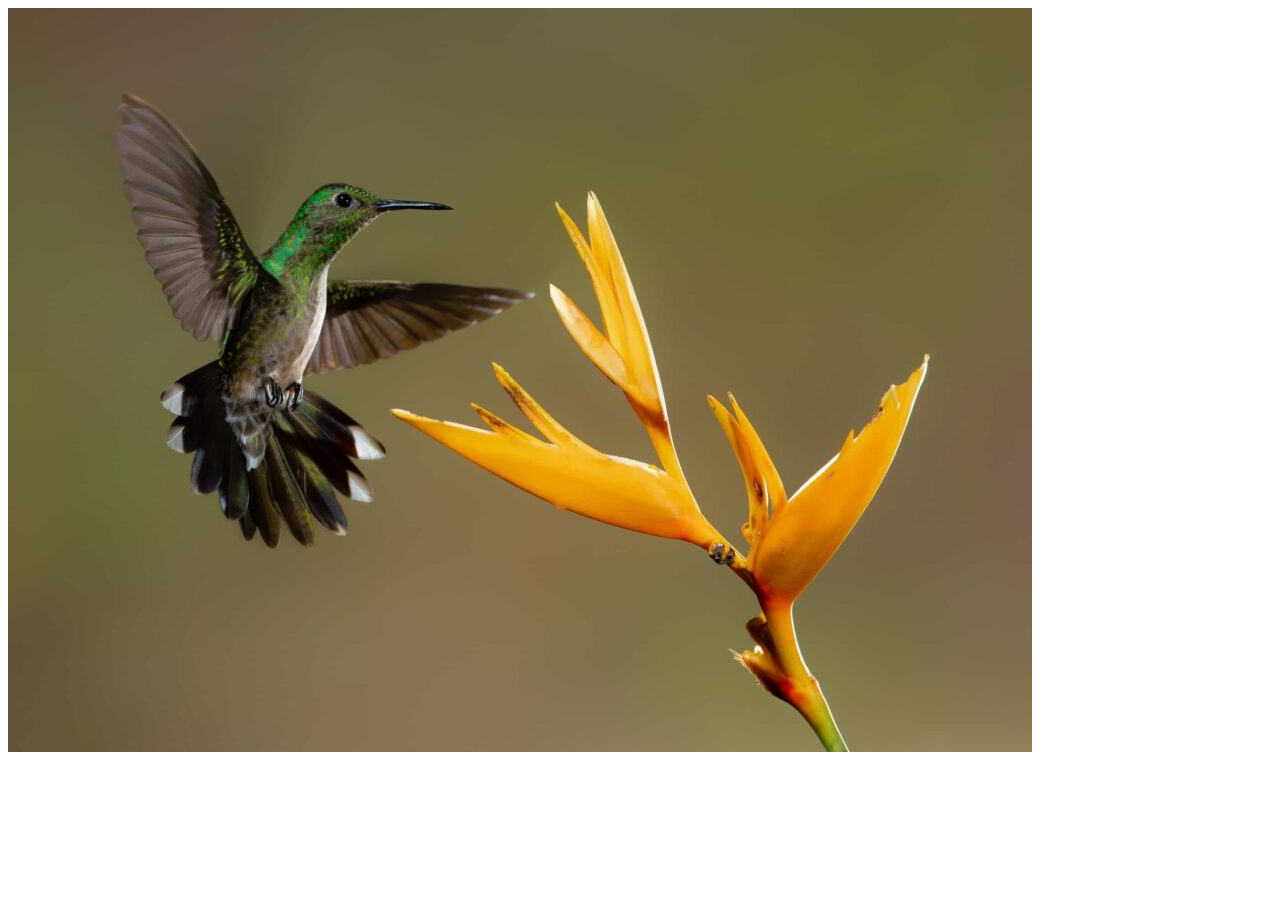
<file: Baitap codegym/index.html>
<html lang="en">
<head>
	<meta charset="UTF-8">
	<meta name="viewport" content="width=device-width, initial-scale=1.0">
	<title>ảnh</title>
</head>
<body>
	<img src="zdenek-machacek-_Ft-CKcTQFs-unsplash-1024x744.jpg" alt="anh chim lấy mật">
</body>
</html>
</file>
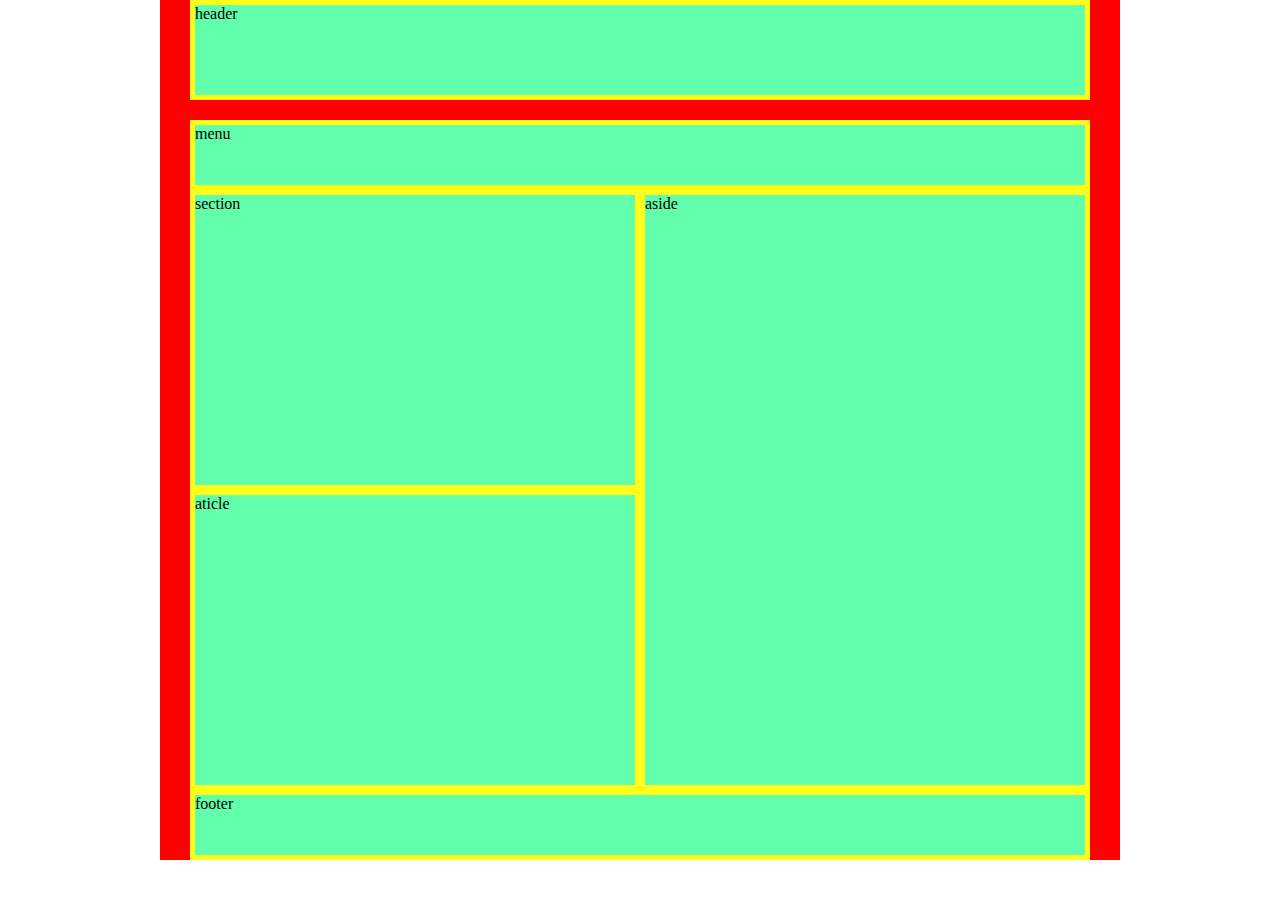
<file: L20/lesson20.html>
<!DOCTYPE html>
<html lang="en">
<head>
	<meta charset="utf-8">
	<meta name="viewport" content="width=device-width , initial-scale=1.0">
	<title>Lesson20</title>
	<link rel="stylesheet" type="text/css" href="lesson20.css">
</head>
<body>
	<div id="all">
				<!-- <div id="header"></div> -->
		<header>
			header
		</header>
		<nav>
			menu
		</nav>
		<div id="content">
			<div id="left">
				<section>section</section>
				<article>aticle</article>
			</div>
			<aside>
				aside
			</aside>
		</div>
		<footer>
			footer
		</footer>
	</div>
</body>
</html>
</file>
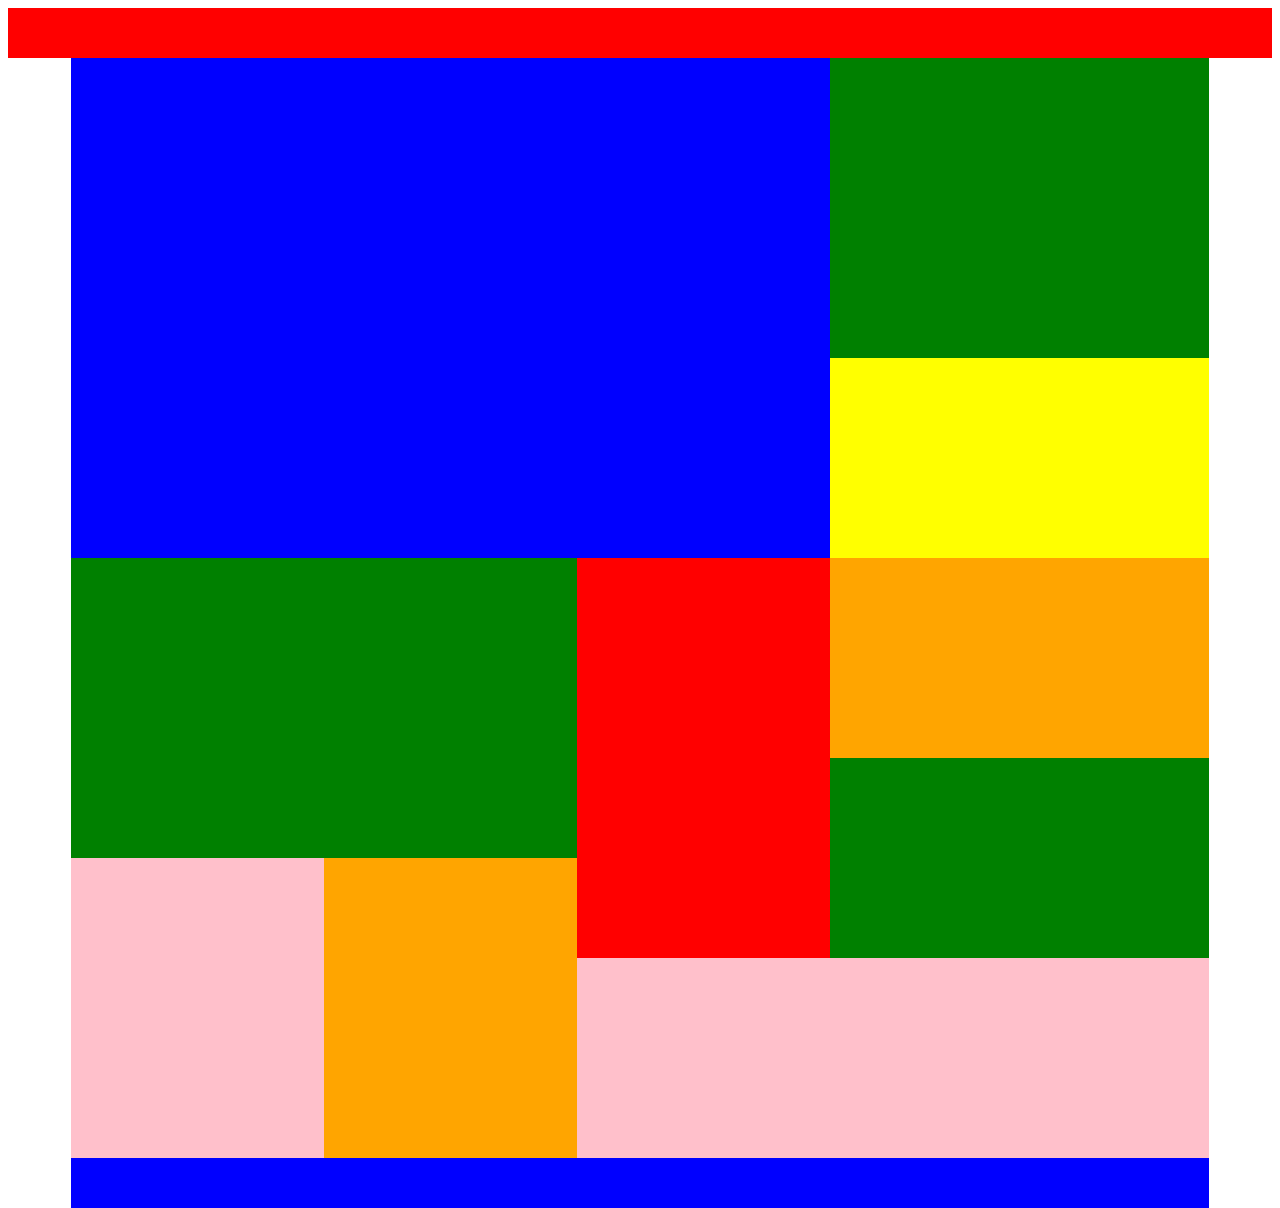
<file: Lesson13/BTVN13.html>
<!DOCTYPE html>
<html>
<head>
	<meta charset="utf-8">
	<meta name="viewport" content="width-device-width, initial-scale=1.0">
	<title>BTVN13</title>
	<link rel="stylesheet" href="style13-1.css">
</head>
<body>
<div id="khung"></div>
    <div id="top">
        <div id="top-left"></div>
        <div id="top-right1"></div>
        <div id="top-right2"></div>
    </div>
    <div id="colleft">
        <div id="colleft1"></div>
        <div id="colleft2"></div>
        <div id="colleft3"></div>
    </div>
    <div id="colright">
        <div id="colright1"></div>
        <div id="colright2"></div>
        <div id="colright3"></div>
        <div id="colright4"></div>
    </div>
    <div id="bottom"></div>
</body>
</html>
</file>
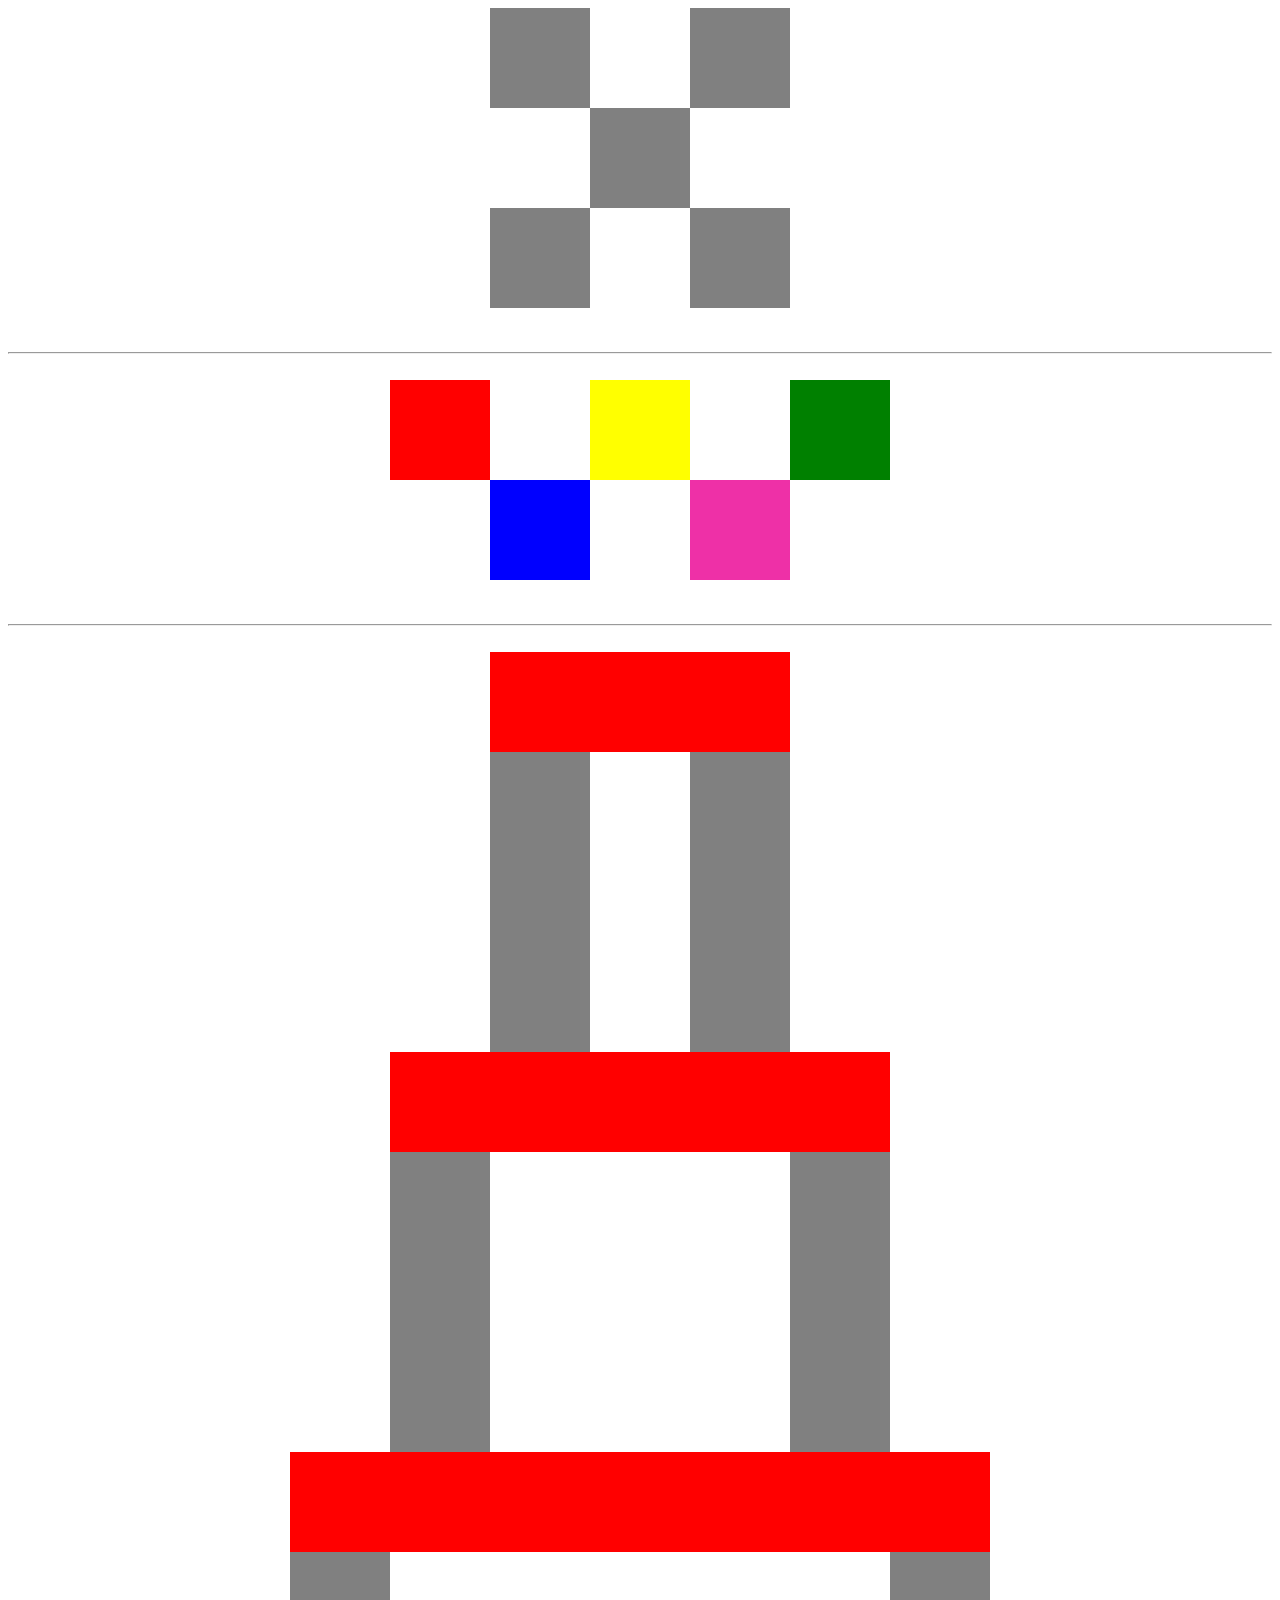
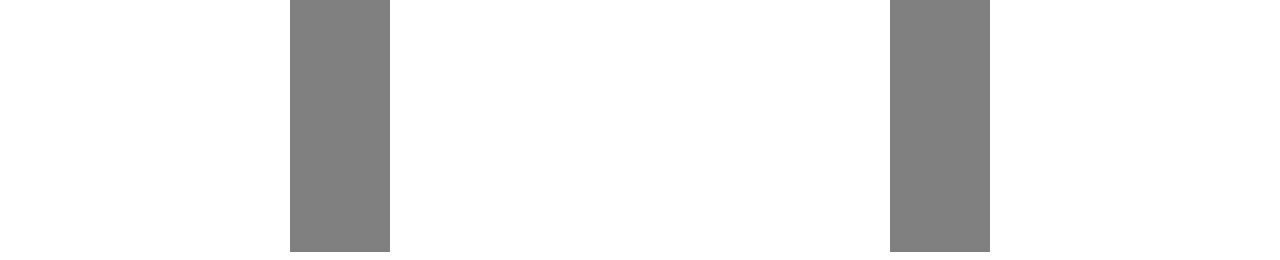
<file: Lesson13/index13.html>
<!DOCTYPE html>
<html>
<head>
	<meta charset="utf-8">
	<meta name="viewport" content="width-device-width, initial-scale=1.0">
	<title>lesson13</title>
	<link rel="stylesheet" href="style13.css">
</head>
<body>
<!-- 	<div id="maudo">
		
	</div>
	<div id="mauxanh">
		<p>test ô</p>
	</div>
	<div id="mauxanh2">
		
	</div> -->
<!-- 
	<div id="khunglon">
		<div id="khungnho">
			
		</div>
	</div> -->
	<div id="border2">
		<div class="dong">
			<div class="xam">	
			</div>
			<div class="trang"></div>
			<div class="xam">				
			</div>
		</div>
		<div class="dong">
			<div class="trang"></div>
			<div class="xam">				
			</div>
			<div class="trang"></div>
		</div>
		<div class="dong">
			<div class="xam"></div>
			<div class="trang"></div>
			<div class="xam">			
			</div>
		</div>
	</div>
<br><br><hr><br>

	<div id="border">
		<div class="dong1">
			<div class="do"></div>
			<div class="trang1"></div>
			<div class="vang"></div>
			<div class="trang1"></div>
			<div class="xanhla"></div>
		</div>
		<div class="dong1">
			<div class="trang1"></div>
			<div class="xanhduong"></div>
			<div class="trang1"></div>
			<div class="tim"></div>
			<div class="trang1"></div>
		</div>
	</div>
	<br><br> <hr><br>
	<div id="border1">
        <div id="dong2">
            <div class="red"></div>
            <div>
                <div class="xam1"></div>
                <div class="xam2"></div>
            </div>
        </div>
        <div id="dong3">
            <div class="red"></div>
            <div>
                <div class="xam1"></div>
                <div class="xam2"></div>
            </div>
        </div>
        <div id="dong4">
            <div class="red"></div>
            <div>
                <div class="xam1"></div>
                <div class="xam2"></div>
            </div>
        </div>
</body>
</html>
</file>
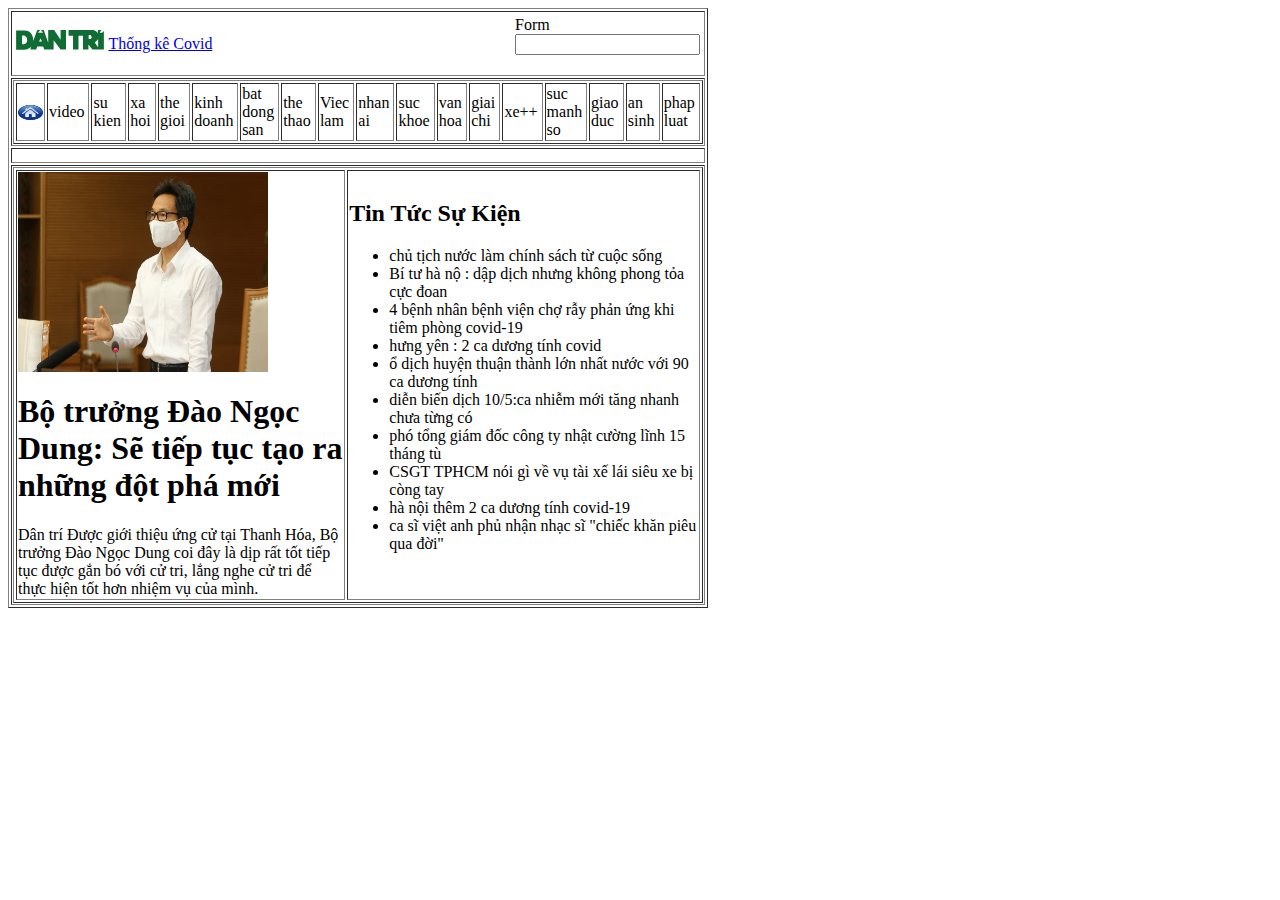
<file: Lesson4/thuchanh4-1.html>
<html lang="en">
<head>
	<meta charset="UTF-8">
	<meta name="viewport" content="width=device-width, initial-scale=1.0">
	<title>Font-end Dantri</title>
</head>
<body>
	<table border="1" width="700px">
		<tr>
			<TD>
				<table>
					<TR>
						<td width="100px"> <img src="lg_dantri_dktop1.svg"></td>
						<td width="450px"> <a href="Thống Kê Covid">Thống kê Covid</a></td>
						<td width="150px">Form
							<form>
								<input type="text" name="Tìm Kiếm">
							</form>
						</td>
					</TR>
				</table>
			</TD>
		</tr> <!-- kết thúc phần logo tim kiếm -->
		<tr>
		<td>
			<table border="1">
				<tr>
					<td><img src="home.png" width="25" height="15"></td>
					<td width="111px">
						video
					</td>
					<td width="111px">
						su kien
					</td>
					<td width="111px">
						xa hoi
					</td>
					<td width="111px">
						the gioi
					</td>
					<td width="111px">
						kinh doanh
					</td>
					<td width="111px">
						bat dong san
					</td>
					<td width="111px">
						the thao
					</td>
					<td width="111px">
						Viec lam
					</td>
					<td width="111px">
						nhan ai
					</td>
					<td width="111px">
						suc khoe
					</td>
					<td width="111px">
						van hoa
					</td>
					<td width="111px">
						giai chi
					</td>
					<td width="111px">
						xe++
					</td>
					<td width="111px">
						suc manh so
					</td>
					<td width="111px">
						giao duc
					</td>
					<td width="111px">
						an sinh
					</td>
					<td width="111px">
						phap luat
					</td>
				</tr>
			</table>
		</td>
	</tr><!--kết thúc phần menu -->
	<tr>
		<td width="800px" height="15px">
			
		</td>
	</tr><!--kết thúc bảng ở giữa -->
	<tr>
		<td>
			<table border="1">
				<td width="400px">
					<img src="pho-thu-tuong-1-1620646846971.jpg" width="250" height="200">
					<h1>
						Bộ trưởng Đào Ngọc Dung: Sẽ tiếp tục tạo ra những đột phá mới
					</h1>
					<p>
						Dân trí Được giới thiệu ứng cử tại Thanh Hóa, Bộ trưởng Đào Ngọc Dung coi đây là dịp rất tốt tiếp tục được gắn bó với cử tri, lắng nghe cử tri để thực hiện tốt hơn nhiệm vụ của mình.
					</p>
				</td>
				<td width="600px">
					<h2 width="1000px">
						Tin Tức Sự Kiện
					</h2>
					<ul >
						<li>
							chủ tịch nước làm chính sách từ cuộc sống
						</li>
						<li>Bí tư hà nộ : dập dịch nhưng không phong tỏa cực đoan</li>
						<li>4 bệnh nhân bệnh viện chợ rẫy phản ứng khi tiêm phòng covid-19</li>
						<li>hưng yên : 2 ca dương tính covid </li>
						<li>ổ dịch huyện thuận thành lớn nhất nước với 90 ca dương tính</li>
						<li>diễn biến dịch 10/5:ca nhiễm mới tăng nhanh chưa từng có</li>
						<li>phó tổng giám đốc công ty nhật cường lĩnh 15 tháng tù</li>
						<li>CSGT TPHCM nói gì về vụ tài xế lái siêu xe bị còng tay</li>
						<li>hà nội thêm 2 ca dương tính covid-19</li>
						<li>ca sĩ việt anh phủ nhận nhạc sĩ "chiếc khăn piêu qua đời"</li>
					</ul>
				</td>
				
			</table>
		</td>
	</tr> <!-- kết thúc phần nội dung trang -->
	</table>

</body>
</html>
</file>
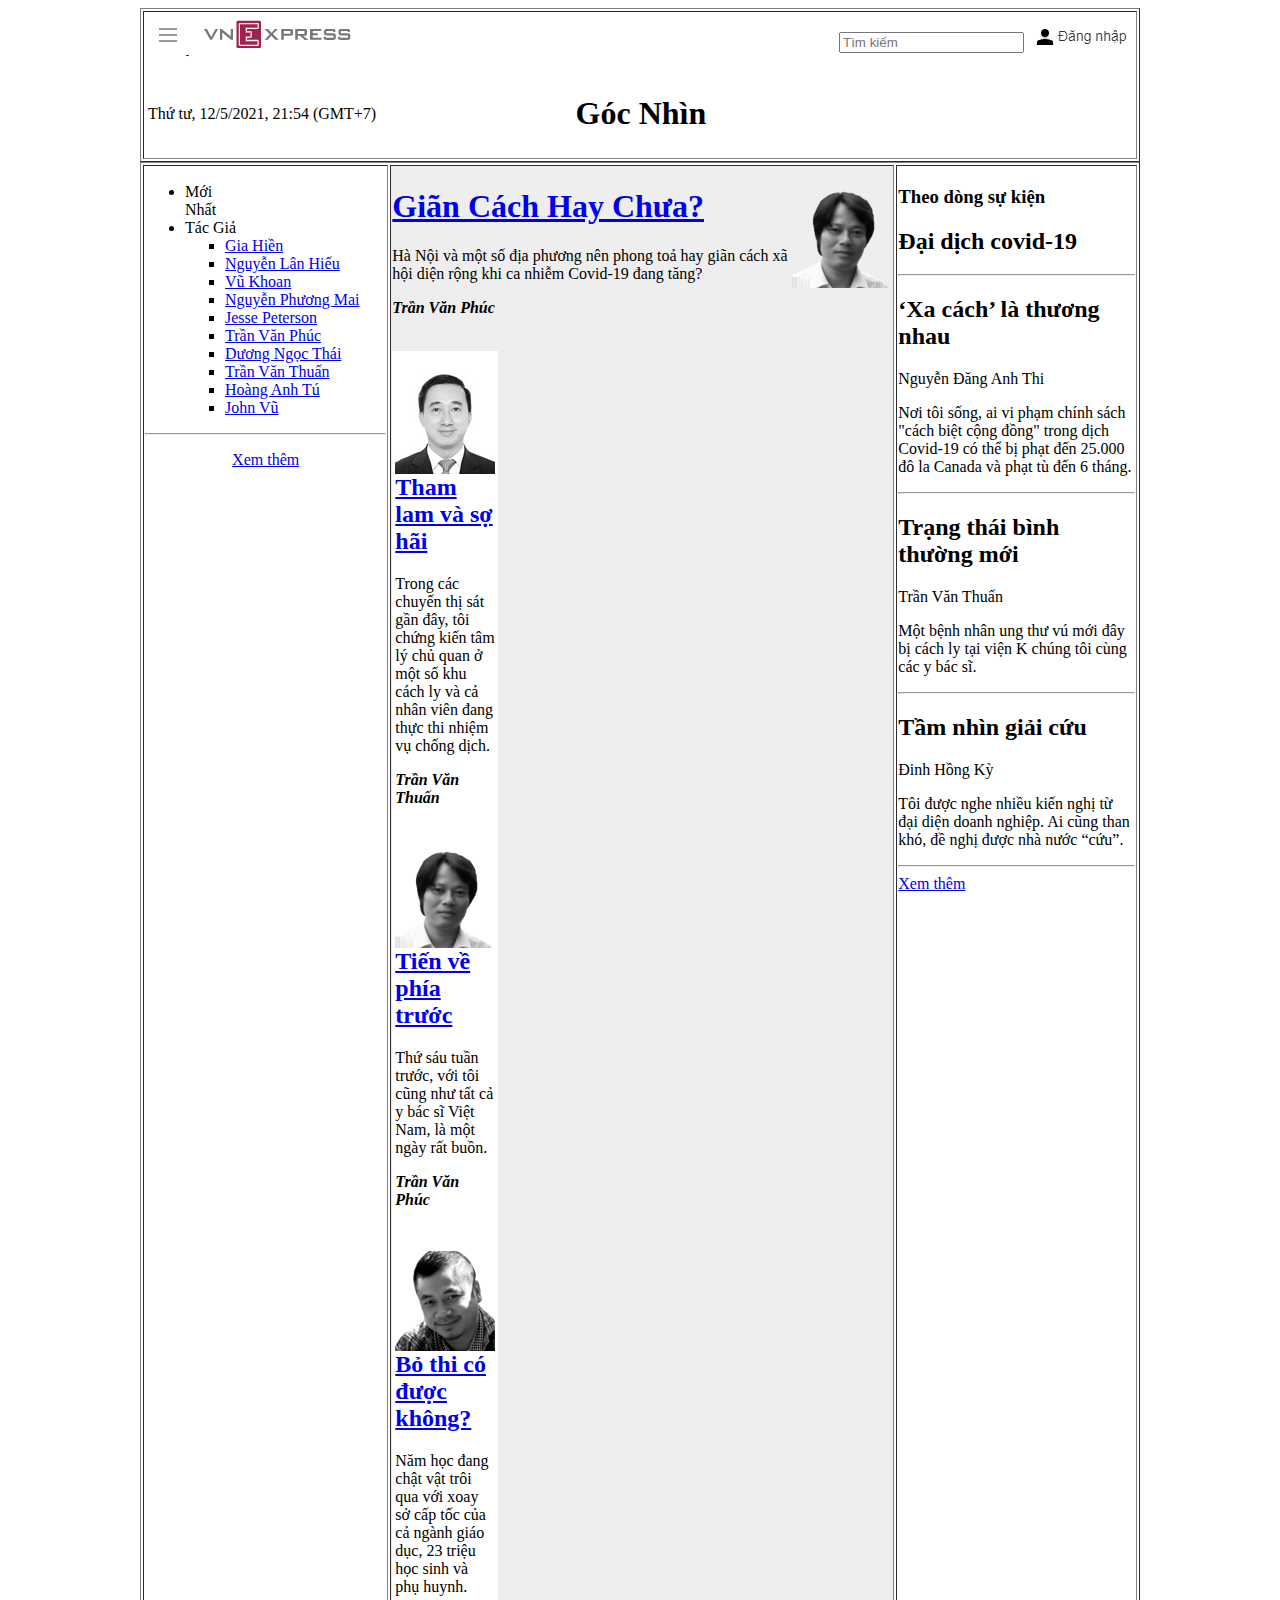
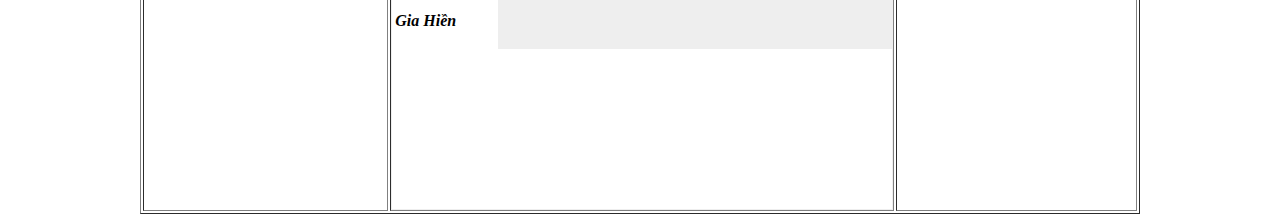
<file: Lesson5/Lession5.html>
<!DOCTYPE html>
<html>
<head>
    <title>bài tập buổi 5</title>
</head>
<body>
<table border="1" width="1000px" align="center">
 <tr>
 	<td>
 		<table border="0" width="100%">
 			<tr>
 				<td><img src="logo.png"></td>
 				<td width="100%"></td>
 				<td><form><input type="text" placeholder="Tìm kiếm"></form></td>
 				<td><a href="#"><img src="login.png"></a></td>
 			</tr>
            <table border="0" width="100%">
        	   <tr>
        		  <td width="250px">
        			Thứ tư, 12/5/2021, 21:54 (GMT+7)
        		  </td>
        		  <td width="500px"><h1 align="center">Góc Nhìn</h1>
        		  </td>
        		  <td width="250px">	
        		  </td>
        	   </tr>
            </table>
 			</tr>
        <table border="1" width="1000px" align="center">
 			<tr>
 				<td width="250px" valign="top">
 					<ul>
 						<li style="width: 0">Mới Nhất</li>
 						<li>Tác Giả <ul type="square">
 							<li><a href="#">Gia Hiền</a></li>
 							<li><a href="#">Nguyễn Lân Hiếu</a></li>
 							<li><a href="#">Vũ Khoan</a></li>
 							<li><a href="#">Nguyễn Phương Mai</a></li>
 							<li><a href="#">Jesse Peterson</a></li>
 							<li><a href="#">Trần Văn Phúc</a></li>
 							<li><a href="#">Dương Ngọc Thái</a></li>
 							<li><a href="#">Trần Văn Thuấn</a></li>
 							<li><a href="#">Hoàng Anh Tú</a></li>
 							<li><a href="#">John Vũ</a></li>
 						</ul></li>
 					</ul>
 					<hr/>
 					<a href="#"><p align="center">Xem thêm</p></a>
 				</td>
 				<td width="500px" style="width: 0; background: #eee ">
 					<img src="hinhanh1.png" align="right">
 					<a href="#"><H1>Giãn Cách Hay Chưa?</H1></a>
 					<p>Hà Nộ​i và một số địa phương nên phong toả hay giãn cách xã hội diện rộng khi ca nhiễm Covid-19 đang tăng?</p>
 					<p><b><i>Trần Văn Phúc</i></b></p>
 					<br/>
 					<table style=" width: 0;background: #fff">
 						<tr>
 							<td>
 								<img src="hinhanh2.jpg" align="right">
 								<a href="#"><H2>Tham lam và sợ hãi</H2></a>
 								<p>Trong các chuyến thị sát gần đây, tôi chứng kiến tâm lý chủ quan ở một số khu cách ly và cả nhân viên đang thực thi nhiệm vụ chống dịch.</p>
 								<p><b><i>Trần Văn Thuấn</i></b></p>
 							</td>
 						</tr>
 					</table>
 					<table style=" width: 0;background: #fff">
 						<tr>
 							<td>
 								<img src="hinhanh1.png" align="right">
 								<a href="#"><H2>Tiến về phía trước</H2></a>
 								<p>Thứ sáu tuần trước, với tôi cũng như tất cả y bác sĩ Việt Nam, là một ngày rất buồn.</p>
 								<p><b><i>Trần Văn Phúc</i></b></p>
 							</td>
 						</tr>
 					</table>
 					<table style=" width: 0;background: #fff">
 						<tr>
 							<td>
 							  <img src="hinhanh5.png" align="right">
 							  <a href="#"><H2>Bỏ thi có được không?</H2></a>
 							  <p>Năm họ​c đang chật vật trôi qua với xoay sở cấp tốc của cả ngành giáo dục, 23 triệu học sinh và phụ huynh.</p>
 							  <p><b><i>Gia Hiền</i></b></p>
 							</td>
 						</tr>
 					</table>
 					<table style=" width: 500px;height :160px;background: #fff"">
 						<tr>
 							<td></td>
 						</tr>
 					</table>
 				</td>
 				<td width="250px" valign="top">
 					<h3>Theo dòng sự kiện</h3>
 					<H2>Đại dịch covid-19</H2>
 					<hr/>
 					<h2>‘Xa cách’ là thương nhau</h2>
 					<p>Nguyễn Đăng Anh Thi </p>
 					<p>Nơi tôi sống, ai vi phạm chính sách "cách biệt cộng đồng" trong dịch Covid-19 có thể bị phạt đến 25.000 đô la Canada và phạt tù đến 6 tháng.</p>
 					<hr/>
 					<h2>Trạng thái bình thường mới</h2>
 					<p>Trần Văn Thuấn</p>
 					<p>Một bệnh nhân ung thư vú mới đây bị cách ly tại viện K chúng tôi cùng các y bác sĩ.</p>
 					<hr/>
 					<h2>Tầm nhìn giải cứu</h2>
 					<p>Đinh Hồng Kỳ</p>
 					<p>Tôi được nghe nhiều kiến nghị từ đại diện doanh nghiệp. Ai cũng than khó, đề nghị được nhà nước “cứu”.</p>
 					<hr/>
 					<a href="#">Xem thêm</a>
 				</td>
 			</tr>
 		</table>
 	</td>
 </tr>
</table>
</body>
</html>
</file>
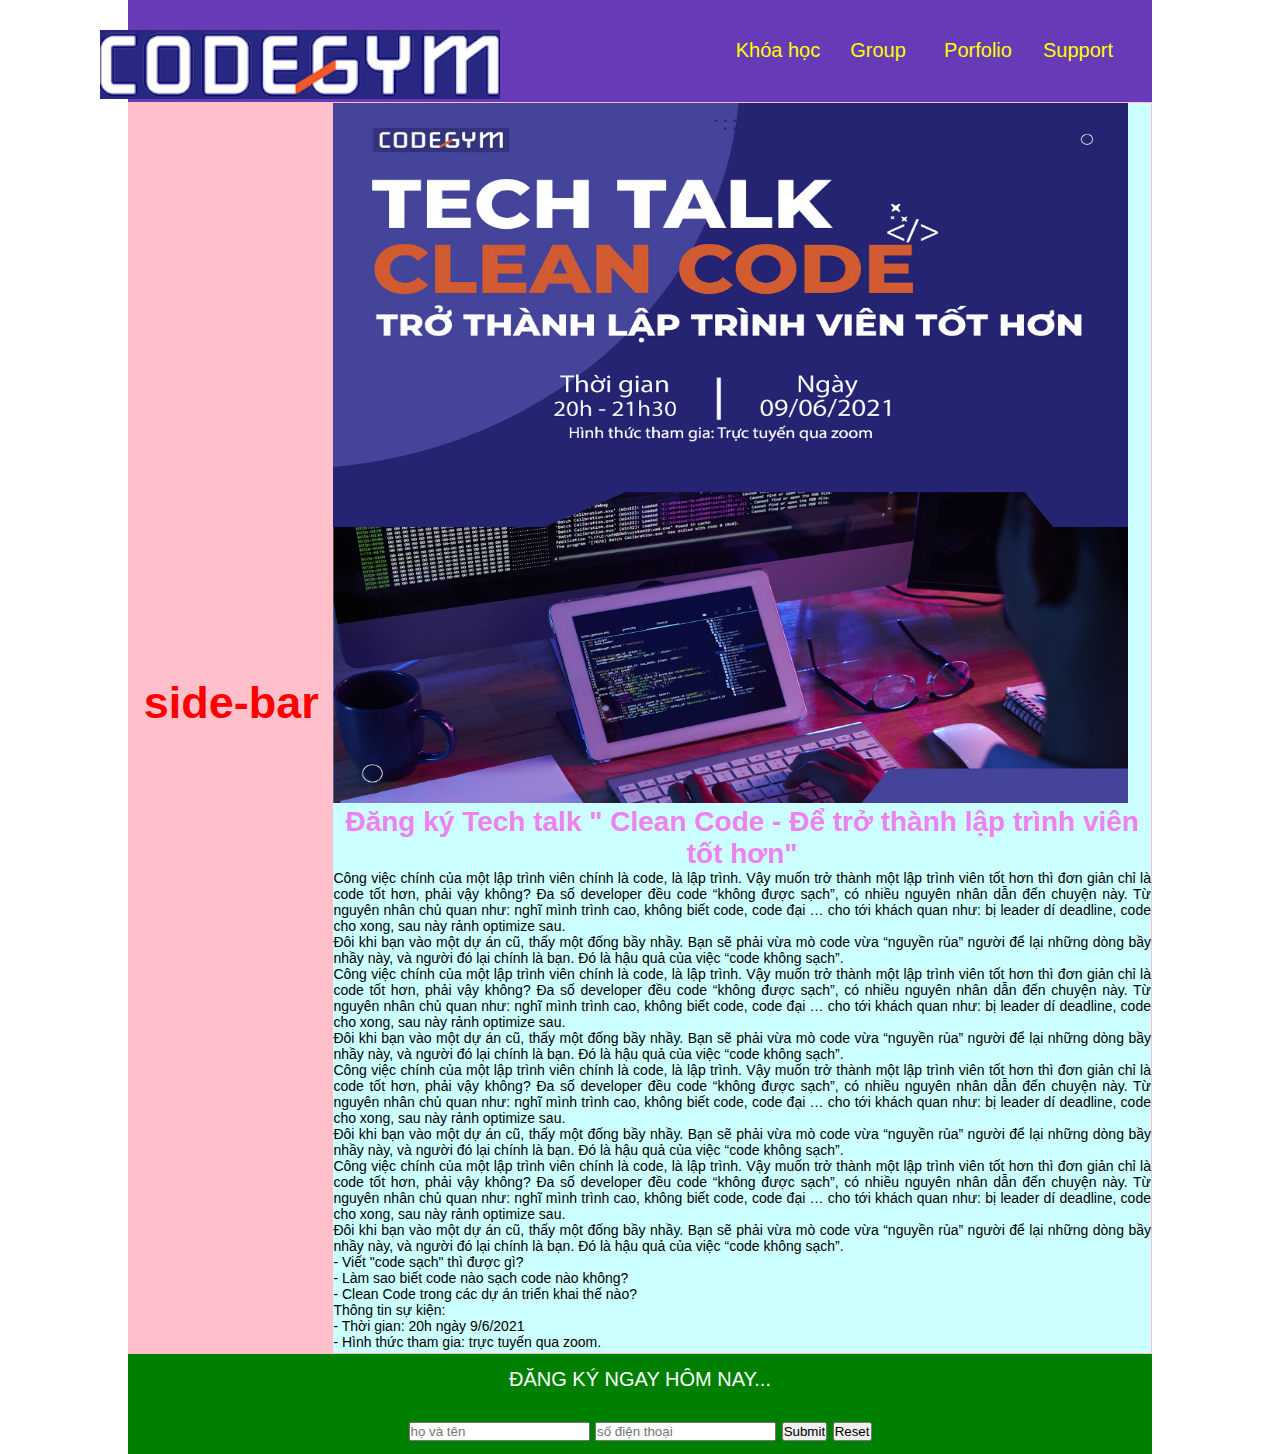
<file: Lesson 15/Baitap/bt_lesson15.html>
<!DOCTYPE html>
<html lang="en">
<head>
	<meta charset="UTF-8">
	<meta name="viewport" content="width=device-width, initial-scale=1.0">
	<title>BTVN15</title>
	<link rel="stylesheet" type="text/css" href="bt_lesson15.css">
</head>
<body>
	<div id="container">
		<div id="header">
			<a href="#" id="menu"><img src="Logo.png" alt="logo"></a>
			<div id="menu">
				<ul>
					<li><a href="#">Khóa học</a></li>
					<li><a href="#">Group</a></li>
					<li><a href="#">Porfolio</a></li>
					<li><a href="#">Support</a></li>
				</ul>
			</div>
		</div>
		<div id="content">
			<div id="side_bar"><h2>side-bar</h2></div>
			<div id="main">
				<img src="LTV.jpg" alt="LTV">
				<h1>Đăng ký Tech talk " Clean Code - Để trở thành lập trình viên tốt hơn" </h1>
				<p>Công việc chính của một lập trình viên chính là code, là lập trình. Vậy muốn trở thành một lập trình viên tốt hơn thì đơn giản chỉ là code tốt hơn, phải vậy không?
				Đa số developer đều code “không được sạch”, có nhiều nguyên nhân dẫn đến chuyện này. Từ nguyên nhân chủ quan như: nghĩ mình trình cao, không biết code, code đại … cho tới khách quan như: bị leader dí deadline, code cho xong, sau này rảnh optimize sau. </p>
				<p>Đôi khi bạn vào một dự án cũ, thấy một đống bầy nhầy. Bạn sẽ phải vừa mò code vừa “nguyền rủa” người để lại những dòng bầy nhầy này, và người đó lại chính là bạn. Đó là hậu quả của việc “code không sạch”.
				<p>Công việc chính của một lập trình viên chính là code, là lập trình. Vậy muốn trở thành một lập trình viên tốt hơn thì đơn giản chỉ là code tốt hơn, phải vậy không?
				Đa số developer đều code “không được sạch”, có nhiều nguyên nhân dẫn đến chuyện này. Từ nguyên nhân chủ quan như: nghĩ mình trình cao, không biết code, code đại … cho tới khách quan như: bị leader dí deadline, code cho xong, sau này rảnh optimize sau. </p>
				<p>Đôi khi bạn vào một dự án cũ, thấy một đống bầy nhầy. Bạn sẽ phải vừa mò code vừa “nguyền rủa” người để lại những dòng bầy nhầy này, và người đó lại chính là bạn. Đó là hậu quả của việc “code không sạch”.
				<p>Công việc chính của một lập trình viên chính là code, là lập trình. Vậy muốn trở thành một lập trình viên tốt hơn thì đơn giản chỉ là code tốt hơn, phải vậy không?
				Đa số developer đều code “không được sạch”, có nhiều nguyên nhân dẫn đến chuyện này. Từ nguyên nhân chủ quan như: nghĩ mình trình cao, không biết code, code đại … cho tới khách quan như: bị leader dí deadline, code cho xong, sau này rảnh optimize sau. </p>
				<p>Đôi khi bạn vào một dự án cũ, thấy một đống bầy nhầy. Bạn sẽ phải vừa mò code vừa “nguyền rủa” người để lại những dòng bầy nhầy này, và người đó lại chính là bạn. Đó là hậu quả của việc “code không sạch”.
				<p>Công việc chính của một lập trình viên chính là code, là lập trình. Vậy muốn trở thành một lập trình viên tốt hơn thì đơn giản chỉ là code tốt hơn, phải vậy không?
				Đa số developer đều code “không được sạch”, có nhiều nguyên nhân dẫn đến chuyện này. Từ nguyên nhân chủ quan như: nghĩ mình trình cao, không biết code, code đại … cho tới khách quan như: bị leader dí deadline, code cho xong, sau này rảnh optimize sau. </p>
				<p>Đôi khi bạn vào một dự án cũ, thấy một đống bầy nhầy. Bạn sẽ phải vừa mò code vừa “nguyền rủa” người để lại những dòng bầy nhầy này, và người đó lại chính là bạn. Đó là hậu quả của việc “code không sạch”.
					<ul class="tomtat">
						<li>- Viết "code sạch" thì được gì?</li>
						<li>- Làm sao biết code nào sạch code nào không? </li>
						<li>- Clean Code trong các dự án triển khai thế nào? </li>
					</ul>
					<ul  class="tomtat">Thông tin sự kiện:
						<li>- Thời gian: 20h ngày 9/6/2021 </li>
						<li>- Hình thức tham gia: trực tuyến qua zoom.</li>
					</ul>
				</p>
			</div>
		</div>
		<div id="footer">
			<p>Đăng ký ngay hôm nay...</p>
			<form action="#">
				<input type="text" placeholder="họ và tên">
				<input type="phone" placeholder="số điện thoại">
				<input type="submit">
				<input type="reset">
			</form>
		</div>
	</div>
</body>
</html>
</file>
<file: L20/lesson20.css>
*{margin: 0px; padding: 0px}
#all{
	width: 960px;
	min-height: 400px;
	background: red;
	margin: auto;
	/*display: flex;*/
}

header{
	width: 900px;
	height: 100px;
	background: #61FFAB;
	margin: auto;
	border: 5px solid #FFFC19;
	box-sizing: border-box; 
}
nav{
	width: 900px;
	height: 70px;
	background: #61FFAB;
	margin: auto;
	border: 5px solid #FFFC19;
	box-sizing: border-box;
	margin-top: 20px;
}
#content{
	width: 960px;
	height: 600px;
	margin-top: 20px;
	margin: auto;	
	padding-left: 30px;
}
#left{
	float: left;
}
section{
	width: 450px;
	height:300px;
	background: #61FFAB;
	margin: auto;
	border: 5px solid #FFFC19;
	box-sizing: border-box;
}
article{
	width: 450px;
	height:300px;
	background: #61FFAB;
	margin: auto;
	border: 5px solid #FFFC19;
	box-sizing: border-box;
}
aside{
	float: left;
	width: 450px;
	height:600px;
	background: #61FFAB;
	margin: auto;
	border: 5px solid #FFFC19;
	box-sizing: border-box;
	}
footer{
	width: 900px;
	height: 70px;
	background: #61FFAB;
	margin: auto;
	border: 5px solid #FFFC19;
	box-sizing: border-box;
}
</file>
<file: Lesson13/style13-1.css>
style13-1.css
body {
    width: 100%;
    margin: auto;
}
#khung {
    width: 100%;
    height: 50px;
    background-color: red;
    float: left;
}
#top-left {
    width: 60%;    height: 500px;
    background-color: blue;
    float: left;
    margin-left: 5%;
}
#top-right1 {
    width: 30%;
    height: 300px;
    background-color: green;
    float: right;
    margin-right: 5%;
}
#top-right2 {
    width: 30%;
    height: 200px;
    background-color: yellow;
    float: right;
    margin-right: 5%;
}
#colleft {
    width: 40%;
    height: auto;
    margin-left: 5%;
    float: left;
}
#colleft1 {
    width: 100%;
    height: 300px;
    background-color: green;
    float: left;
}
#colleft2 {
    width: 50%;
    height: 300px;
    background-color: pink;
    float: left;
}
#colleft3 {
    width: 50%;
    height: 300px;
    background-color: orange;
    float: right;
}
#colright {
    width: 50%;
    height: auto;
    margin-right: 5%;
    float: right;
}
#colright1 {
    width: 40%;
    height: 400px;
    background-color: red;
    float: left;
}
#colright2 {
    width: 60%;
    height: 200px;
    background-color: orange;
    float: left;
}
#colright3 {
    width: 60%;
    height: 200px;
    background-color: green;
    float: left;
}
#colright4 {
    width: 100%;
    height: 200px;
    background-color: pink;
    float: left;
}
#bottom {
    width: 90%;
    height: 50px;
    background-color: blue;
    float: left;
    margin-left: 5%;
}
</file>
<file: Lesson13/style13.css>
/*#maudo{
	width: 196px;
	height: 196px;
	background: red;
	float: left;
	border: 2px solid gray;
}
#mauxanh{
	width: 120px;
	height:120px;
	background: blue;
	margin-left: 200px;
	margin-top: 50px;
	padding-top: 80px;
	padding-left: 80px;
}
#mauxanh2{
	width: 200px;
	height: 200px;
	background: green;
	float: right;
}*/
p{
	margin-top: 80px;
	margin-left: 80px;

}
#khunglon{
	width: 600px;
	height:600px;
	background: #6E7B8B;
	float: left;
}
#khungnho{
	width: 200px;
	height:200px;
	background: #BFEFFF;
	margin-left: 200px;
	margin-top: 200px;
}
#border2{
	width: 300px;
	height: 300px;
	margin: auto;
}
#border{
	width: 500px;
	height: 200px;
	margin: auto;
}
.dong{
	width: 300px;
	height: 100px;
	background: pink;
}
.xam{
	width: 100px;
	height:100px;
	background: gray;
	float: left;
}
.trang{
	width: 100px;
	height: 100px;
	background: white;
	float: left;
}
.dong1{
	width: 500px;
	height: 100px;
	background: white;
}
.trang1{
	width: 100px;
	height: 100px;
	background: white;
	float: left;
}
.do{
	width: 100px;
	height:100px;
	background: red;
	float: left;
}
.vang{
	width: 100px;
	height:100px;
	background: yellow;
	float: left;
}
.xanhduong{
	width: 100px;
	height:100px;
	background: blue;
	float: left;
}
.xanhla{
	width: 100px;
	height:100px;
	background: green;
	float: left;
}
.tim{
	width: 100px;
	height:100px;
	background: #EE30A7;
	float: left;
}
#border1 {
    width: 700px;
    height: 1200px;
    margin: auto;
}

#dong2 {
    width: 300px;
    height: 400px;
    margin-left: 200px;
}

#dong3 {
    width: 500px;
    height: 400px;
    margin-left: 100px;
}

#dong {
    width: 700px;
    height: 400px;
}

.red {
    background-color: red;
    height: 100px;
}

.xam1 {
    background-color: gray;
    width: 100px;
    height: 300px;
    float: left;
}

.xam2 {
    background-color: gray;
    width: 100px;
    height: 300px;
    float: right;
}
</file>
<file: Lesson 15/Baitap/bt_lesson15.css>
* {
	box-sizing: border-box;
	margin: 0px;
	padding: 0px;
}
#container {
	font-family: arial, helvetica, sans-sarif;
	font-size: 14px;
	width: 1024px;
	min-height: 500px;
	margin: auto;
}
#header {
	width: 100%;
	height: 102px;
	background: #673ab7;
}
#header img {
	width: 400px;
	height: auto;
	position: fixed;
	left: 100px;
	top: 30px;
	z-index: 1;
}
#header ul {
	width: 420px;
	height: 50px;
	list-style-type: none;
	margin-left: 600px;
	line-height: 100px;
}
#header li {
	width: 100px;	
	background: inherit;
	float: left;
	text-align: center;
}
#header li a {
	text-decoration: none;
	color: yellow;
	font-size: 20px;
}
#header li:hover {
	background: green;
	width: 120px;
}
#content {
	width: 100%;
	min-height: 1252px;
	border: 1px solid pink;
	margin: auto;
}
#side_bar {
	width: 20%;
	min-height: 1250px;
	background: pink;
	float: left;
	color: red;
	font-weight: bold;
	font-size: 30px;
	line-height: 1200px;
	text-align: center;
}
#main {
	width: 80%;
	height: 1250px;
	background: rgba(0,255,255,0.2);
	float: left;
}
#main img {
	width: 795px;
	height: 700px;
	margin: auto;
}
#main h1 {
	text-align: center;
	color: violet;
}
#main p {
	text-align: justify;
}
#main ul {
	list-style: none;
}
#footer {
	width: 1024px;
	height: 100px;
	clear: both;
	color: white;
	font-size: 20px;
	background: green;
	text-align: center;
	text-transform: uppercase;
	line-height: 50px;
}
</file>
